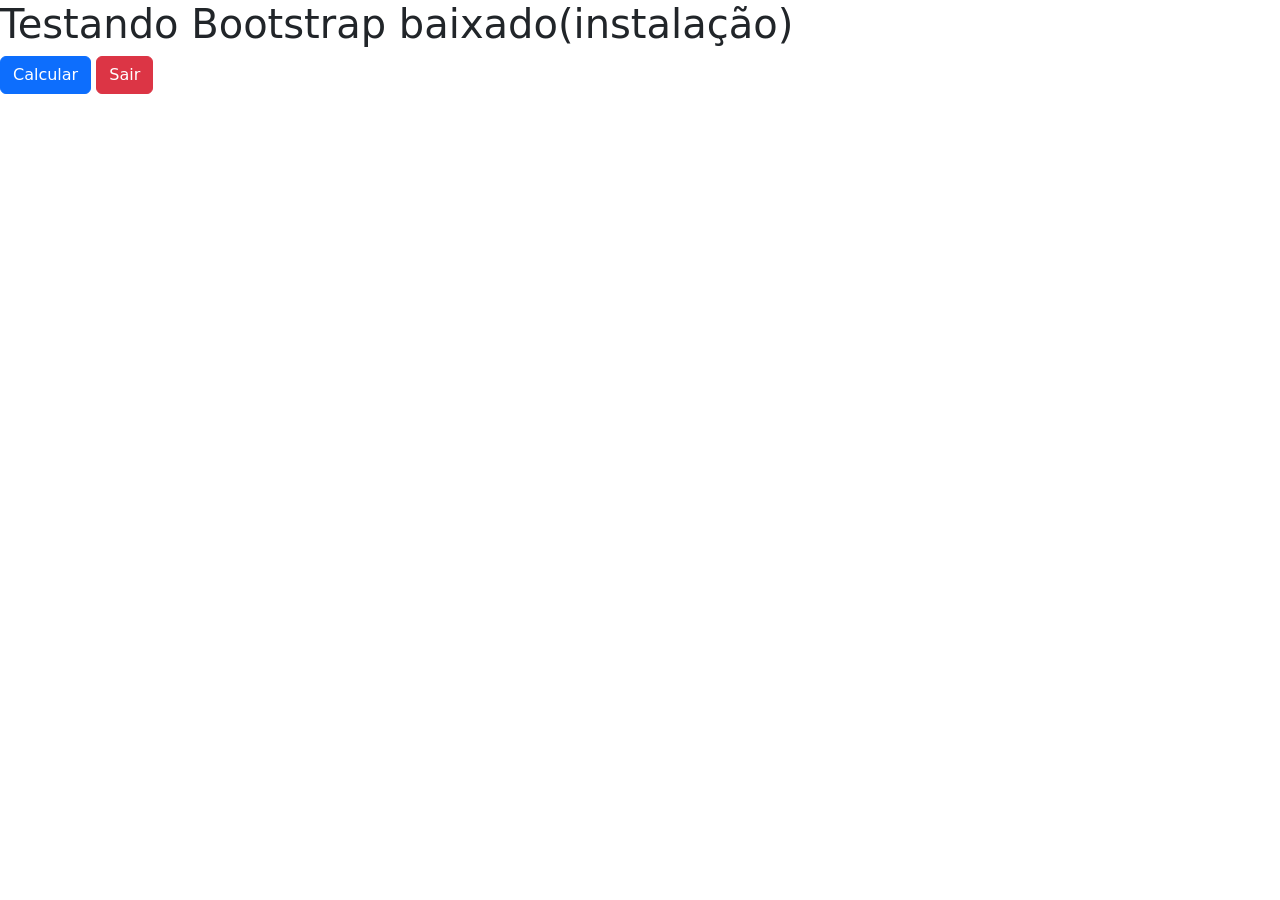
<file: ex1a_instalacao_arquivos/index.html>
<!DOCTYPE html>
<html lang="pt-br">
<head>
  <meta charset="UTF-8">
  <meta http-equiv="X-UA-Compatible" content="IE=edge">
  <meta name="viewport" content="width=device-width, initial-scale=1.0">
  <title>Bootstrap Arquivos</title>

  <!-- Link para Bootstrap Baixado -->
  <link rel="stylesheet" href="css/bootstrap.css">

  <!-- Link para JS Baixado -->
  <script src="js/bootstrap.js" defer></script>

</head>
<body>

  <h1>Testando Bootstrap baixado(instalação)</h1>
  <button class="btn btn-primary">Calcular</button>
  <button class="btn btn-danger">Sair</button>

</body>
</html>
</file>
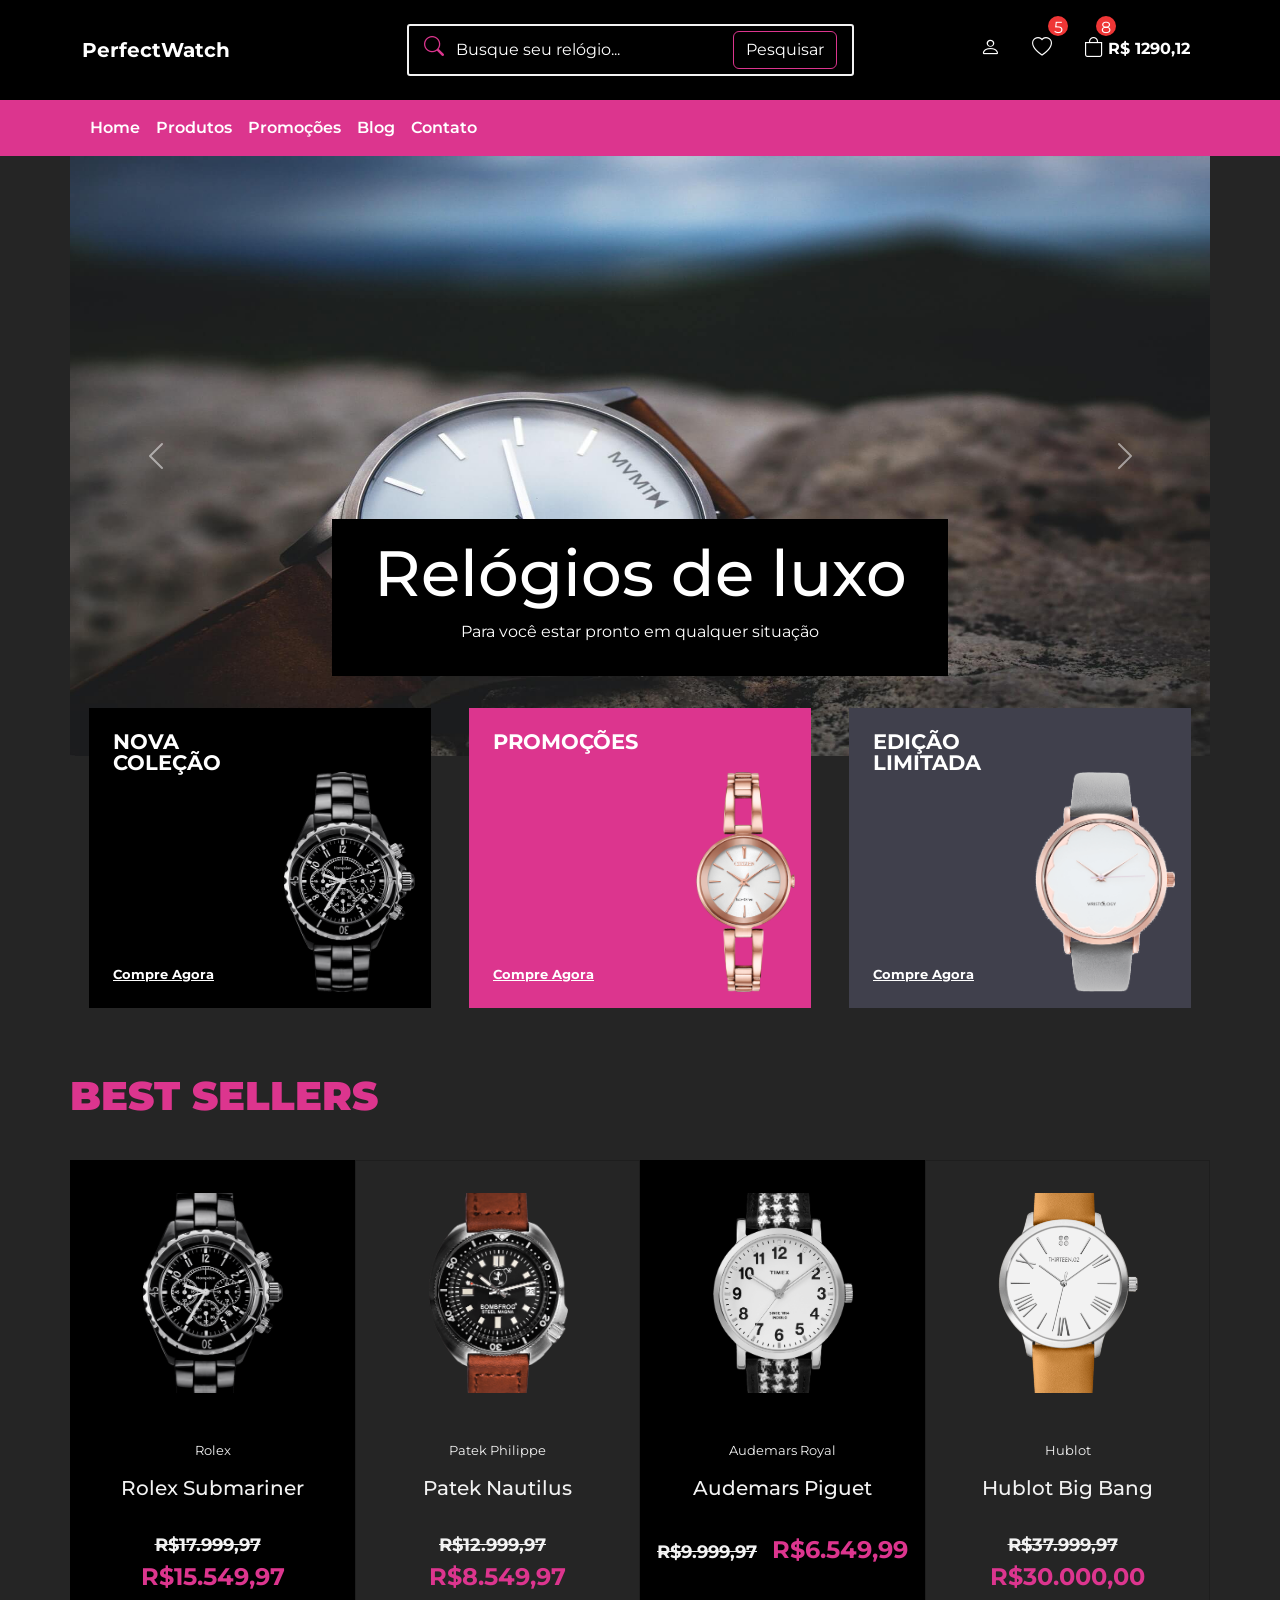
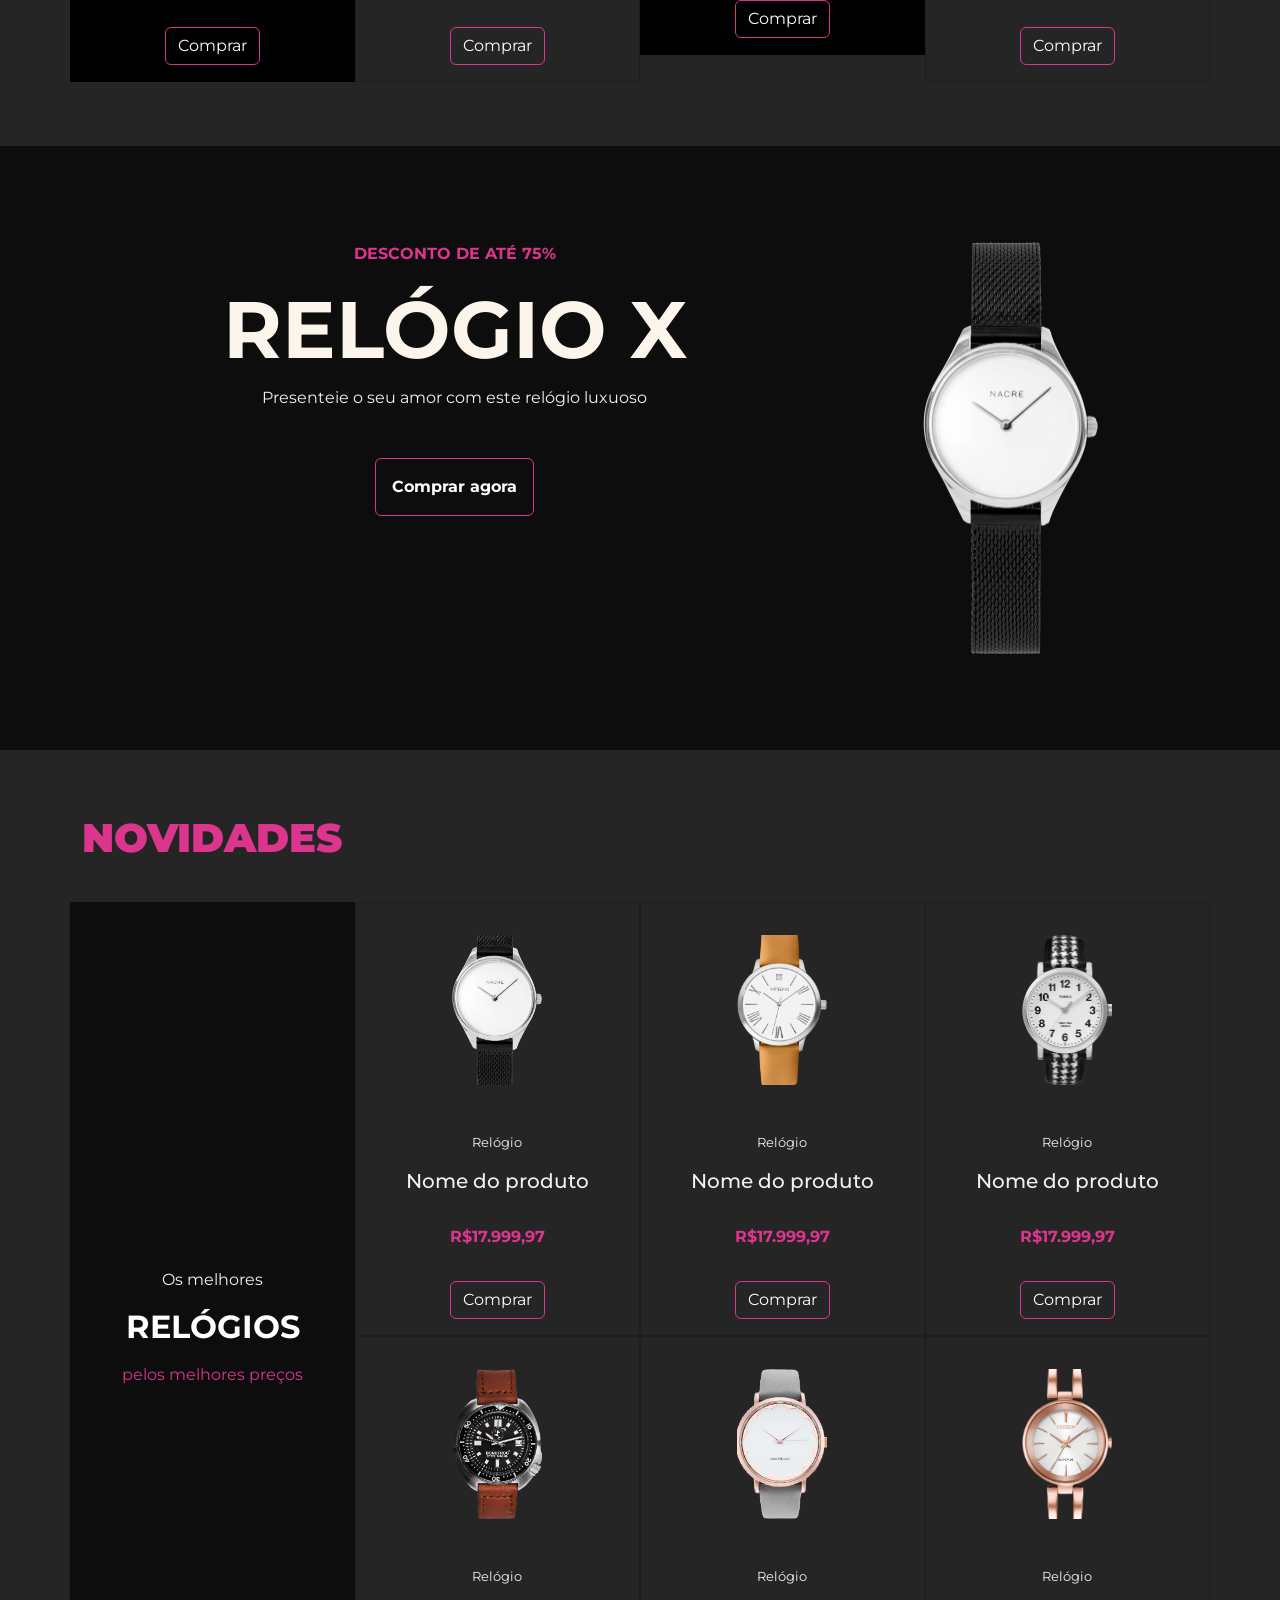
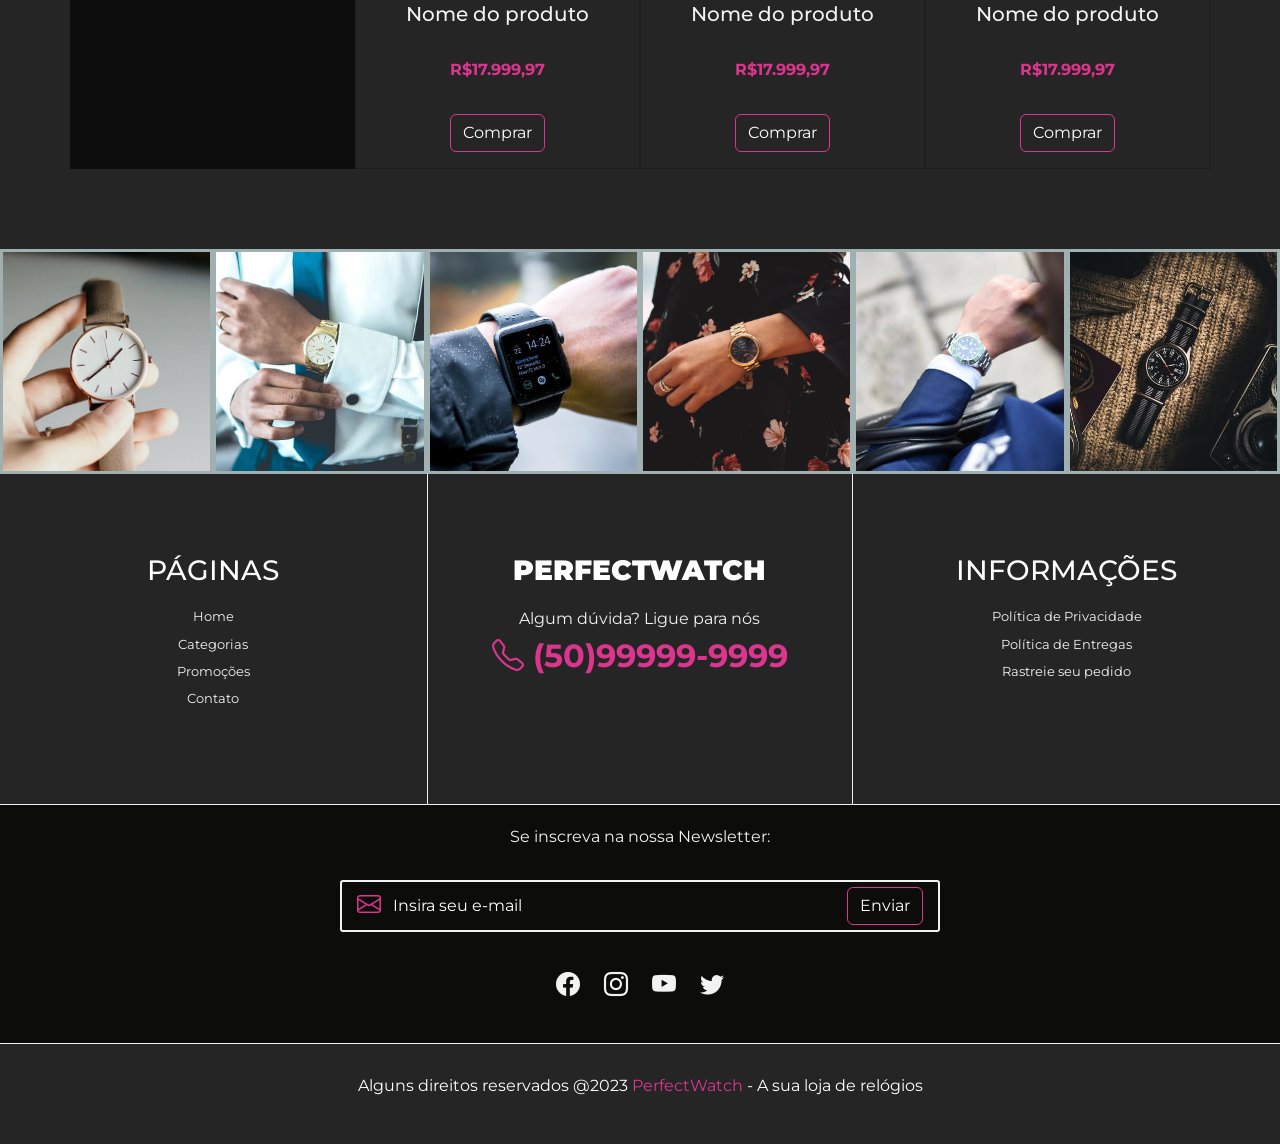
<file: PerfectWatch (Completo)/index.html>
<!DOCTYPE html>
<html lang="pt-br">
<head>
  <meta charset="UTF-8">
  <meta http-equiv="X-UA-Compatible" content="IE=edge">
  <meta name="viewport" content="width=device-width, initial-scale=1.0">
  <title>PerfectWatch</title>

  <!-- Favicon -->
  <link rel="shortcut icon" href="img/favicon.ico" type="image/x-icon">

  <!-- Google fonts -->
  <link rel="preconnect" href="https://fonts.googleapis.com">
  <link rel="preconnect" href="https://fonts.gstatic.com" crossorigin>
  <link href="https://fonts.googleapis.com/css2?family=Montserrat:ital,wght@0,100;0,200;0,300;0,400;0,500;0,600;0,700;0,800;0,900;1,100;1,200;1,300;1,400;1,500;1,600;1,700;1,800;1,900&display=swap" rel="stylesheet">
  
  <!-- Link (Bootstrap arquivos locais) -->
  <link rel="stylesheet" href="css/bootstrap.css">
  
  <!-- Link para (Bootstrap Icons arquivos locais) -->
  <link rel="stylesheet" href="./bootstrap-icons/bootstrap-icons.css">

  <!-- Link CSS (Próprio) -->
  <link rel="stylesheet" href="css/styles.css">

  <!-- JavaScript arquivos locais -->
  <script src="js/bootstrap.js" defer></script>
  
</head>
<body>


  <!-- NAVBAR -->
  <!-- Primeira Barra de Navegação -->
  <nav class="navbar navbar-expand-lg destaque py-4 px-2" id="navbar">
    <div class="container">
      <!-- Marca ou Logo -->
      <a class="navbar-brand" href="#">PerfectWatch</a>

      <!-- Itens da barra de navegação -->
      <div id="navbar-items">
        <div></div> <!-- Espaço vazio, usado para fazer a divisão do layout -->

        <!-- Formulário de busca -->
        <form class="d-flex" id="search-form">
          <i class="bi bi-search primary-color"></i> <!-- Ícone de pesquisa -->
          <input class="form-control me-2" type="search" placeholder="Busque seu relógio..." aria-label="Search">
          <button class="btn secondary-bg-color" type="submit">Pesquisar</button>
        </form>

        <!-- Ícones da barra de navegação -->
        <ul class="navbar-nav mb-2 mb-lg-0">
          <li class="nav-item">
            <a class="nav-link" href="#">
              <i class="bi bi-person"></i> <!-- Link para perfil do usuário -->
            </a>
          </li>
          <li class="nav-item">
            <a class="nav-link" href="#">
              <i class="bi bi-heart"></i> <!-- Link para favoritos -->
            </a>
            <span class="qty-info">5</span> <!-- Quantidade de itens -->
          </li>
          <li class="nav-item" id="bag-item">
            <a class="nav-link" href="#">
              <i class="bi bi-bag"></i> <!-- Link para carrinho -->
              <b>R$ 1290,12</b> <!-- Valor total do carrinho -->
            </a>
            <span class="qty-info">8</span> <!-- Qtd de itens no carrinho -->
          </li>
        </ul>
      </div>
    </div>
  </nav>

  <!-- Barra de Navegação Inferior -->
  <nav class="navbar navbar-expand-lg secondary-bg-color p-2" id="bottom-navbar-container">
    <div class="container">
      <!-- Botão para mostrar/esconder o menu -->
      <button class="navbar-toggler" type="button" data-bs-toggle="collapse" data-bs-target="#bottom-navbar"
        aria-controls="bottom-navbar"
        aria-expanded="false" aria-label="Toggle navigation">
        <i class="bi bi-list"></i> <!-- Ícone de lista (para menu mobile) -->
      </button>

      <!-- Itens do menu de navegação inferior -->
      <ul class="navbar-nav mb-2 mb-lg-0 collapse navbar-collapse" id="bottom-navbar">
        <li class="nav-item sobre">
          <a class="nav-link" href="#">Home</a>
        </li>
        <li class="nav-item sobre">
          <a class="nav-link" href="#">Produtos</a>
        </li>
        <li class="nav-item sobre">
          <a class="nav-link" href="#">Promoções</a>
        </li>
        <li class="nav-item sobre">
          <a class="nav-link" href="#">Blog</a>
        </li>
        <li class="nav-item sobre">
          <a class="nav-link" href="#">Contato</a>
        </li>
      </ul>
    </div>
  </nav>

  <!-- ____________________________________________________________ -->

  <!-- BANNERS -->
  <div class="container" id="banners-container">
    <div id="slider" class="carousel slide" data-bs-ride="carousel">
      <div class="carousel-inner">
        <div class="carousel-item active">
          <img src="img/banner1.jpg" class="d-block w-100 img-fluid" alt="...">
          <div class="carousel-caption destaque">
            <h5>Relógios de luxo</h5>
            <p>Para você estar pronto em qualquer situação</p>
          </div>
        </div>
        <!-- Segundo slide do carousel -->
        <div class="carousel-item">
          <img src="img/banner3.jpg" class="d-block w-100 img-fluid" alt="...">
          <div class="carousel-caption destaque">
            <h5>Linha Importada</h5>
            <p>Conheça os melhores relógios suíços, com pronta entrega.</p>
          </div>
        </div>
      </div>
      <!-- Botões de controle para navegar entre slides -->
      <button class="carousel-control-prev" type="button" data-bs-target="#slider" data-bs-slide="prev">
        <span class="carousel-control-prev-icon" aria-hidden="true"></span>
        <span class="visually-hidden">Previous</span>
      </button>
      <button class="carousel-control-next" type="button" data-bs-target="#slider" data-bs-slide="next">
        <span class="carousel-control-next-icon" aria-hidden="true"></span>
        <span class="visually-hidden">Next</span>
      </button>
    </div>

    <!-- MINI BANNERS -->
    <div class="container" id="mini-banners">
      <!-- Linha de mini banners -->
      <div class="row justify-content-around">
        <!-- Mini banner 1 -->
        <div class="col-12 dark-bg-color" id="mini-banner-1">
          <h2>Nova Coleção</h2>
          <img src="img/relogio1.png" alt="Relógio 1">
          <a href="#">Compre Agora</a>
        </div>
        <!-- Mini banner 2 -->
        <div class="col-12 secondary-bg-color" id="mini-banner-2">
          <h2>Promoções</h2>
          <img src="img/relogio2.png" alt="Relógio 2">
          <a href="#">Compre Agora</a>
        </div>
        <!-- Mini banner 3 -->
        <div class="col-12" id="mini-banner-3" style="background-color: rgb(64, 64, 76);">
          <h2>Edição Limitada</h2>
          <img src="img/relogio3.png" alt="Relógio 3">
          <a href="#">Compre Agora</a>
        </div>
      </div>
    </div>
  </div>


  <!-- __________________________________________________ -->
  <!-- BEST SELLERS -->

  <div class="container" id="best-sellers">
    <!-- CORRIGIDO: "tittle" → "title" -->
    <h2 class="title primary-color">Best Sellers</h2>

    <!-- Linha com os produtos best sellers -->
    <div class="row">
      <!-- Primeiro produto -->
      <div class="col-12 col-md-3">
        <div class="card destaque">
          <img src="img/relogio1.png" class="card-img-top img-fluid" alt="Relógio">
          <div class="card-body">
            <p class="card-category secondary-color">Rolex</p>
            <h5 class="card-title secondary-color">Rolex Submariner</h5>
            <p class="card-text primary-color">
              <span class="original-price">R$17.999,97</span>
              <span class="discount-price">R$15.549,97</span>
            </p>
            <a href="#" class="btn btn-primary">Comprar</a>
          </div>
        </div>
      </div>

      <!-- Segundo produto -->
      <div class="col-12 col-md-3">
        <div class="card primary-bg-color">
          <img src="img/relogio4.png" class="card-img-top img-fluid" alt="Relógio">
          <div class="card-body">
            <p class="card-category secondary-color">Patek Philippe</p>
            <h5 class="card-title secondary-color">Patek Nautilus</h5>
            <p class="card-text primary-color">
              <span class="original-price">R$12.999,97</span>
              <span class="discount-price">R$8.549,97</span>
            </p>
            <a href="#" class="btn btn-primary">Comprar</a>
          </div>
        </div>
      </div>

      <!-- Terceiro produto -->
      <div class="col-12 col-md-3">
        <div class="card destaque">
          <img src="img/relogio5.png" class="card-img-top img-fluid" alt="Relógio">
          <div class="card-body">
            <p class="card-category secondary-color">Audemars Royal</p>
            <h5 class="card-title secondary-color">Audemars Piguet</h5>
            <p class="card-text primary-color">
              <span class="original-price">R$9.999,97</span>
              <span class="discount-price">R$6.549,99</span>
            </p>
            <a href="#" class="btn btn-primary">Comprar</a>
          </div>
        </div>
      </div>

      <!-- Quarto produto -->
      <div class="col-12 col-md-3">
        <div class="card primary-bg-color">
          <img src="img/relogio6.png" class="card-img-top img-fluid" alt="Relógio">
          <div class="card-body">
            <p class="card-category secondary-color">Hublot</p>
            <h5 class="card-title secondary-color">Hublot Big Bang</h5>
            <p class="card-text primary-color">
              <span class="original-price">R$37.999,97</span>
              <span class="discount-price">R$30.000,00</span>
            </p>
            <a href="#" class="btn btn-primary">Comprar</a>
          </div>
        </div>
      </div>
    </div>
  </div>

  <!-- _______________________________________________ -->

  <!-- BANNER DESTAQUE -->
  <div class="container-fluid" id="bottom-banner">
    <div class="row">
      <!-- Coluna para texto -->
      <div class="col-12 col-md-8">
        <p class="primary-color offer-subtitle">Desconto de até 75%</p>
        <h2 class="light-color">Relógio X</h2>
        <p class="secondary-color">Presenteie o seu amor com este relógio luxuoso</p>
        <a href="#" class="btn btn-primary">Comprar agora</a>
      </div>
      <!-- Coluna para imagem -->
      <div class="col-12 col-md-4">
        <img src="img/relogio7.png" alt="Relógio 7">
      </div>
    </div>
  </div>

  <!--                                                                        -->
<!-- NOVIDADES (New Products) -->

<div class="container" id="new-products">
  <!-- Título da seção -->
  <h2 class="title primary-color">Novidades</h2>

  <!-- Linha com conteúdo da seção -->
  <div class="row">
    <!-- Coluna para o banner de Novidades (apenas em telas maiores) -->
    <div class="col-12 col-md-3 d-none d-md-flex" id="new-products-banner">
      <!-- Subtítulo do banner -->
      <p class="secondary-color">Os melhores</p>
      <!-- Título do banner -->
      <h3>Relógios</h3>
      <!-- Descrição do banner -->
      <p class="primary-color">pelos melhores preços</p>
    </div>
    <!-- Coluna principal para os produtos -->
    <div class="col-12 col-md-9">
      <!-- Linha para os cards de produtos -->
      <div class="row">
        <!-- Primeiro produto -->
        <div class="col-12 col-md-4">
          <div class="card primary-bg-color">
            <!-- Imagem do produto -->
            <img src="img/relogio7.png" class="card-img-top img-fluid" alt="Relógio">
            <div class="card-body">
              <!-- Categoria do produto -->
              <p class="card-category secondary-color">Relógio</p>
              <!-- Título do produto -->
              <h5 class="card-title secondary-color">Nome do produto</h5>
              <!-- Preço do produto -->
              <p class="card-text primary-color">R$17.999,97</p>
              <!-- Botão de compra -->
              <a href="#" class="btn btn-primary">Comprar</a>
              </div>
          </div>
        </div>
        <!-- Segundo produto -->
        <div class="col-12 col-md-4">
          <div class="card primary-bg-color">
            <img src="img/relogio6.png" class="card-img-top img-fluid" alt="Relógio">
            <div class="card-body">
              <p class="card-category secondary-color">Relógio</p>
              <h5 class="card-title secondary-color">Nome do produto</h5>
              <p class="card-text primary-color">R$17.999,97</p>
              <a href="#" class="btn btn-primary">Comprar</a>
            </div>
          </div>
        </div>
        <!-- Terceiro produto -->
        <div class="col-12 col-md-4">
          <div class="card primary-bg-color">
            <img src="img/relogio5.png" class="card-img-top img-fluid" alt="Relógio">
            <div class="card-body">
              <p class="card-category secondary-color">Relógio</p>
              <h5 class="card-title secondary-color">Nome do produto</h5>
              <p class="card-text primary-color">R$17.999,97</p>
              <a href="#" class="btn btn-primary">Comprar</a>
            </div>
          </div>
        </div>
        <!-- Quarto produto -->
        <div class="col-12 col-md-4">
          <div class="card primary-bg-color">
            <img src="img/relogio4.png" class="card-img-top img-fluid" alt="Relógio">
            <div class="card-body">
              <p class="card-category secondary-color">Relógio</p>
              <h5 class="card-title secondary-color">Nome do produto</h5>
              <p class="card-text primary-color">R$17.999,97</p>
              <a href="#" class="btn btn-primary">Comprar</a>
            </div>
          </div>
        </div>
        <!-- Quinto produto -->
        <div class="col-12 col-md-4">
          <div class="card primary-bg-color">
            <img src="img/relogio3.png" class="card-img-top img-fluid" alt="Relógio">
            <div class="card-body">
              <p class="card-category secondary-color">Relógio</p>
              <h5 class="card-title secondary-color">Nome do produto</h5>
              <p class="card-text primary-color">R$17.999,97</p>
              <a href="#" class="btn btn-primary">Comprar</a>
            </div>
          </div>
        </div>
        <!-- Sexto produto -->
        <div class="col-12 col-md-4">
          <div class="card primary-bg-color">
            <img src="img/relogio2.png" class="card-img-top img-fluid" alt="Relógio">
            <div class="card-body">
              <p class="card-category secondary-color">Relógio</p>
              <h5 class="card-title secondary-color">Nome do produto</h5>
              <p class="card-text primary-color">R$17.999,97</p>
              <a href="#" class="btn btn-primary">Comprar</a>
            </div>
          </div>
        </div>
      </div>
    </div>
  </div>
</div>

<!--__________________________________________-->
    <!-- GALLERY -->

    <div class="container-fluid" id="gallery">
      <div class="row">
        <!-- Colunas para as imagens da galeria -->
        <div class="col-6 col-md-2 image-container" id="insta1"></div>
        <div class="col-6 col-md-2 image-container" id="insta2"></div>
        <div class="col-6 col-md-2 image-container" id="insta3"></div>
        <div class="col-6 col-md-2 image-container" id="insta4"></div>
        <div class="col-6 col-md-2 image-container" id="insta5"></div>
        <div class="col-6 col-md-2 image-container" id="insta6"></div>
      </div>
    </div>

    <!-- FOOTER -->
    <footer id="footer">
      <div class="container-fluid" id="footer-links-container">
        <div class="row">
          <!-- Coluna para links de páginas -->
          <div class="col-12 col-md-4 footer-column">
            <h3>Páginas</h3>
            <!-- Lista de links de páginas -->
            <ul class="list-unstyled">
              <li class="mb-2"><a href="#" class="secondary-color">Home</a></li>
              <li class="mb-2"><a href="#" class="secondary-color">Categorias</a></li>
              <li class="mb-2"><a href="#" class="secondary-color">Promoções</a></li>
              <li class="mb-2"><a href="#" class="secondary-color">Contato</a></li>
            </ul>
          </div>
          <div class="col-12 col-md-4 footer-column" id="footer-center">
            <h3>PerfectWatch</h3>
            <p class="secondary-color">Algum dúvida? Ligue para nós</p>
            <p class="store-phone"><i class="bi bi-telephone"></i> (50)99999-9999</p>
          </div>
          <div class="col-12 col-md-4 footer-column">
            <h3>Informações</h3>
            <ul class="list-unstyled">
              <li class="mb-2"><a href="#" class="secondary-color">Política de Privacidade</a></li>
              <li class="mb-2"><a href="#" class="secondary-color">Política de Entregas</a></li>
              <li class="mb-2"><a href="#" class="secondary-color">Rastreie seu pedido</a></li>
            </ul>
          </div>
        </div>
      </div>
      <!-- Seção para a newsletter -->
      <div class="container-fluid" id="newsletter-container">
        <div class="col-12">
          <div class="row">
            <p class="secondary-color">Se inscreva na nossa Newsletter:</p>
            <!-- Formulário para inscrição na newsletter -->
            <form class="d-flex" id="news-form">
              <i class="bi bi-envelope primary-color"></i>
              <input class="form-control me-2" placeholder="Insira seu e-mail">
              <button class="btn secondary-bg-color" type="submit">Enviar</button>
            </form>
          </div>
        </div>
        <!-- Ícones de redes sociais -->
        <div class="col-12" id="social-container">
          <i class="bi bi-facebook"></i>
          <i class="bi bi-instagram"></i>
          <i class="bi bi-youtube"></i>
          <i class="bi bi-twitter"></i>
        </div>
      </div>
      <!-- Texto de direitos autorais -->
      <div class="container" id="copy-container">
        <p>Alguns direitos reservados @2023 <span class="primary-color">PerfectWatch</span> - A sua loja de relógios</p>
      </div>
    </footer>


  </body>
</html>
</file>
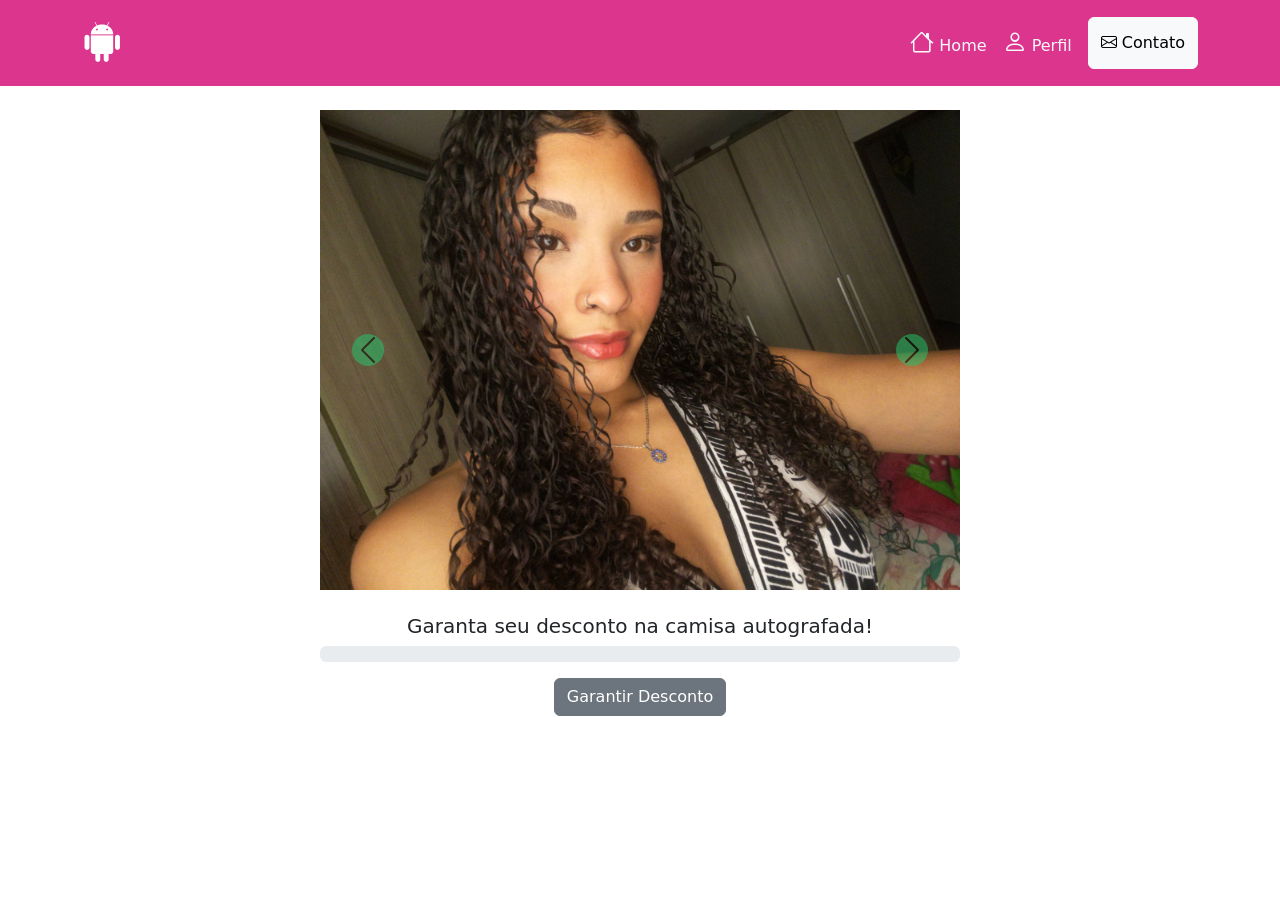
<file: ex10b-al-fazer-grid-(ex)/ex10b.html>
<!DOCTYPE html>
<html lang="pt">
<head>
  <meta charset="UTF-8">
  <meta name="viewport" content="width=device-width, initial-scale=1">
  <title>Promoções da Loja</title>

  <!-- Bootstrap CSS -->
  <link href="https://cdn.jsdelivr.net/npm/bootstrap@5.3.2/dist/css/bootstrap.min.css" rel="stylesheet">

  <!-- Bootstrap Icons -->
  <link rel="stylesheet" href="https://cdn.jsdelivr.net/npm/bootstrap-icons@1.11.3/font/bootstrap-icons.css">

  <style>
    /* =========================================
       Ícones do carrossel com fundo escuro
       para melhor visibilidade
    ========================================= */
    .carousel-control-prev-icon,
    .carousel-control-next-icon {
      filter: invert(1);
      background-color: #dc358e;
      border-radius: 50%;
    }

    /* Padroniza o tamanho de todas as imagens do carrossel */
    .carousel-inner img {
        height: 480px;       /* Defina a altura que preferir */
        object-fit: cover;   /* Recorta a imagem para preencher sem distorcer */
        object-position: center; /* Centraliza o foco da imagem */
    }

    /* =========================================
       Barra de progresso vermelha
    ========================================= */
    #progress-bar {
      background-color: #dc358e; /* Vermelho Bootstrap (danger) */
    }
  </style>
</head>
<body>

  <!-- =========================================
       NAVBAR
       Barra de navegação com logo, links
       e botão de contato
  ========================================= -->
  <nav class="navbar navbar-expand-lg navbar-dark" style="background-color: #dc358e;">
    <div class="container">

      <!-- Logo / Marca -->
      <a href="#" class="navbar-brand">
        <i class="bi bi-android2 fs-1"></i>
      </a>

      <!-- Botão hamburguer (visível em telas pequenas) -->
      <button
        class="navbar-toggler"
        type="button"
        data-bs-toggle="collapse"
        data-bs-target="#minhaNavbar">
        <span class="navbar-toggler-icon"></span>
      </button>

      <!-- Links de navegação -->
      <div class="collapse navbar-collapse" id="minhaNavbar">
        <div class="navbar-nav ms-auto">

          <a href="#" class="nav-link text-light">
            <i class="bi bi-house fs-4"></i> Home
          </a>

          <a href="#" class="nav-link text-light">
            <i class="bi bi-person fs-4"></i> Perfil
          </a>

          <!-- Botão que abre o modal de contato -->
          <button
            class="btn btn-light ms-2"
            data-bs-toggle="modal"
            data-bs-target="#contatoModal">
            <i class="bi bi-envelope"></i> Contato
          </button>

        </div>
      </div>

    </div>
  </nav>
  <!-- /NAVBAR -->


  <!-- =========================================
       CARROSSEL DE IMAGENS
       Exibe imagens em destaque com controles
       de navegação anterior/próximo
  ========================================= -->
  <div class="d-flex justify-content-center mt-4">
    <div
      id="carouselExemplo"
      class="carousel slide w-50"
      data-bs-ride="carousel">

      <!-- Itens do carrossel -->
      <div class="carousel-inner">

        <div class="carousel-item active">
          <img src="../foto.jpeg" class="d-block w-100" alt="Slide 1">
        </div>

        <div class="carousel-item">
          <img src="../foto2.jpeg" class="d-block w-100" alt="Slide 2">
        </div>

        <div class="carousel-item">
          <img src="../foto3.jpeg" class="d-block w-100" alt="Slide 3">
        </div>

      </div>

      <!-- Botão: slide anterior -->
      <button
        class="carousel-control-prev"
        type="button"
        data-bs-target="#carouselExemplo"
        data-bs-slide="prev">
        <span class="carousel-control-prev-icon"></span>
      </button>

      <!-- Botão: próximo slide -->
      <button
        class="carousel-control-next"
        type="button"
        data-bs-target="#carouselExemplo"
        data-bs-slide="next">
        <span class="carousel-control-next-icon"></span>
      </button>

    </div>
  </div>
  <!-- /CARROSSEL -->


  <!-- =========================================
       TEXTO DE CHAMADA
  ========================================= -->
  <h5 class="text-center mt-4">
    Garanta seu desconto na camisa autografada!
  </h5>


  <!-- =========================================
       BARRA DE PROGRESSO
       Mostra o percentual de desconto
       desbloqueado pelo usuário
  ========================================= -->
  <div class="d-flex justify-content-center">
    <div class="progress w-50 mb-3">
      <div
        id="progress-bar"
        class="progress-bar"
        style="width: 0%">
        0%
      </div>
    </div>
  </div>


  <!-- =========================================
       BOTÃO DE AÇÃO
       Incrementa a barra de progresso
       em 10% a cada clique
  ========================================= -->
  <div class="text-center">
    <button
      class="btn btn-secondary"
      onclick="updateProgress(10)">
      Garantir Desconto
    </button>
  </div>


  <!-- =========================================
       MODAL DE CONTATO
       Formulário com validação nativa do
       Bootstrap (nome, email e mensagem)
  ========================================= -->
  <div class="modal fade" id="contatoModal">
    <div class="modal-dialog">
      <div class="modal-content">

        <!-- Cabeçalho do modal -->
        <div class="modal-header">
          <h5 class="modal-title">Entre em Contato</h5>
          <button class="btn-close" data-bs-dismiss="modal"></button>
        </div>

        <!-- Formulário com validação Bootstrap -->
        <form class="needs-validation" novalidate>

          <div class="modal-body">

            <!-- Campo: Nome -->
            <div class="mb-3">
              <label class="form-label">Nome</label>
              <input type="text" class="form-control" required>
              <div class="invalid-feedback">Digite seu nome</div>
            </div>

            <!-- Campo: Email -->
            <div class="mb-3">
              <label class="form-label">Email</label>
              <input type="email" class="form-control" required>
              <div class="invalid-feedback">Digite um email válido</div>
            </div>

            <!-- Campo: Mensagem -->
            <div class="mb-3">
              <label class="form-label">Mensagem</label>
              <textarea class="form-control" rows="3" required></textarea>
              <div class="invalid-feedback">Digite uma mensagem</div>
            </div>

          </div>

          <!-- Rodapé do modal com ações -->
          <div class="modal-footer">
            <button class="btn btn-secondary" data-bs-dismiss="modal">Fechar</button>
            <button class="btn btn-dark" type="submit">Enviar</button>
          </div>

        </form>

      </div>
    </div>
  </div>
  <!-- /MODAL -->


  <!-- Bootstrap JS (bundle inclui Popper) -->
  <script src="https://cdn.jsdelivr.net/npm/bootstrap@5.3.2/dist/js/bootstrap.bundle.min.js"></script>

  <script>

    /* =========================================
       updateProgress(valor)
       Incrementa a barra de progresso pelo
       valor informado (em %). Ao atingir 100%,
       exibe um alerta de parabéns.
    ========================================= */
    function updateProgress(valor) {
      const progressBar = document.getElementById("progress-bar");
      let larguraAtual = parseInt(progressBar.style.width);

      // Só atualiza se ainda não chegou a 100%
      if (larguraAtual < 100) {
        let novaLargura = larguraAtual + valor;

        // Garante que não ultrapasse 100%
        if (novaLargura > 100) {
          novaLargura = 100;
        }

        // Atualiza largura e texto da barra
        progressBar.style.width = novaLargura + "%";
        progressBar.innerText = novaLargura + "%";

        // Mensagem ao completar 100%
        if (novaLargura === 100) {
          alert("🎉 Parabéns! Você desbloqueou o desconto da camisa autografada!");
        }
      }
    }


    /* =========================================
       Validação de formulários Bootstrap
       Percorre todos os forms com a classe
       .needs-validation e impede o envio
       caso os campos obrigatórios estejam
       vazios ou inválidos.
    ========================================= */
    (() => {
      'use strict';

      const forms = document.querySelectorAll('.needs-validation');

      Array.from(forms).forEach(form => {
        form.addEventListener('submit', event => {

          if (!form.checkValidity()) {
            event.preventDefault();
            event.stopPropagation();
          }

          form.classList.add('was-validated');
        });
      });
    })();

  </script>

</body>
</html>
</file>
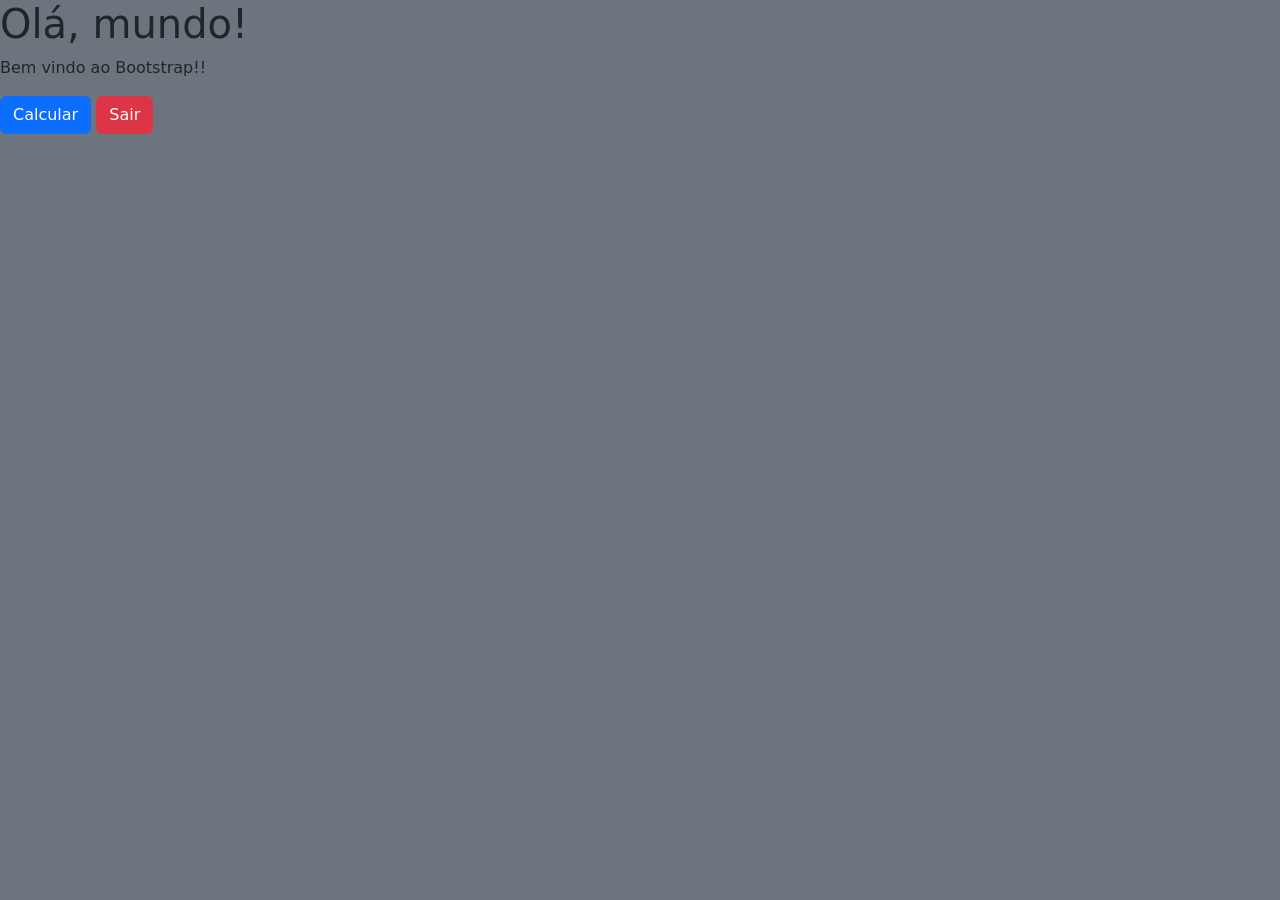
<file: ex1_instalacao-cdn/ex1.html>
<!DOCTYPE html>
<html lang="pt-br">
<head>
    <meta charset="UTF-8">
    <meta name="viewport" content="width=device-width, initial-scale=1.0">
    <title>Introdução ao Bootstrap</title>

    <!-- Links para Bootstrap -->
    <link href="https://cdn.jsdelivr.net/npm/bootstrap@5.3.8/dist/css/bootstrap.min.css" rel="stylesheet" integrity="sha384-sRIl4kxILFvY47J16cr9ZwB07vP4J8+LH7qKQnuqkuIAvNWLzeN8tE5YBujZqJLB" crossorigin="anonymous">
    <script src="https://cdn.jsdelivr.net/npm/bootstrap@5.3.8/dist/js/bootstrap.bundle.min.js" integrity="sha384-FKyoEForCGlyvwx9Hj09JcYn3nv7wiPVlz7YYwJrWVcXK/BmnVDxM+D2scQbITxI" crossorigin="anonymous"></script>

</head>
<body class="bg-secondary">

    <h1>Olá, mundo!</h1>
    <p>Bem vindo ao Bootstrap!!</p>

    <button class="btn btn-primary">Calcular</button>
    <button class="btn btn-danger">Sair</button>

    
</body>
</html>
</file>
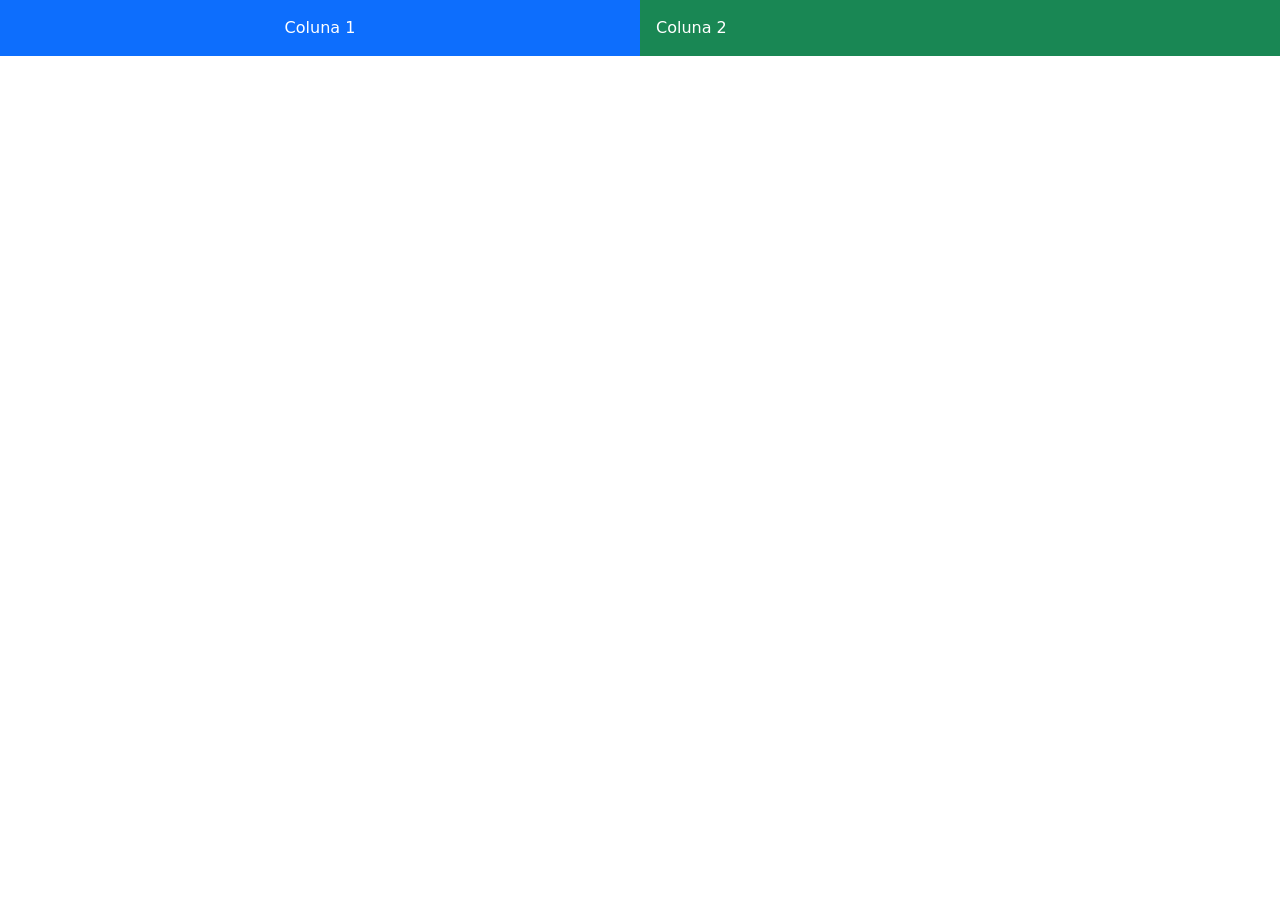
<file: ex2_sistema-grid/ex2.html>
<!DOCTYPE html>
<html lang="pt-br">
<head>
    <meta charset="UTF-8">
    <meta name="viewport" content="width=device-width, initial-scale=1.0">
    <title>Grid Bootstrap</title>
    <link href="https://cdn.jsdelivr.net/npm/bootstrap@5.3.0/dist/css/bootstrap.min.css" rel="stylesheet">
</head>
<body>


    <!-- 1ª Digitação (Aqui) -->
    <!-- <div class="container text-center">
        <div class="row align-items-start">
            <div class="col">
            One of three columns
            </div>
            <div class="col">
            One of three columns
            </div>
            <div class="col">
            One of three columns
            </div>
        </div>
    </div> -->

    <!-- <div class="container text-center">
        <div class="row">
            <div class="col">
            1 of 2
            </div>
            <div class="col">
            2 of 2
            </div>
            </div>
            <div class="row">
            <div class="col">
            1 of 3
            </div>
            <div class="col">
            2 of 3
            </div>
            <div class="col">
            3 of 3
            </div>
        </div>
    </div> -->

    <div class="container-fluid">
        <div class="row">
            <div class="col-sm-6 bg-primary text-white text-center p-3">Coluna 1</div>
            <div class="col-sm-6 bg-success text-white p-3">Coluna 2</div>
        </div>
    </div>
     

    <script src="https://cdn.jsdelivr.net/npm/bootstrap@5.3.0/dist/js/bootstrap.bundle.min.js"></script>
</body>
</html>
</file>
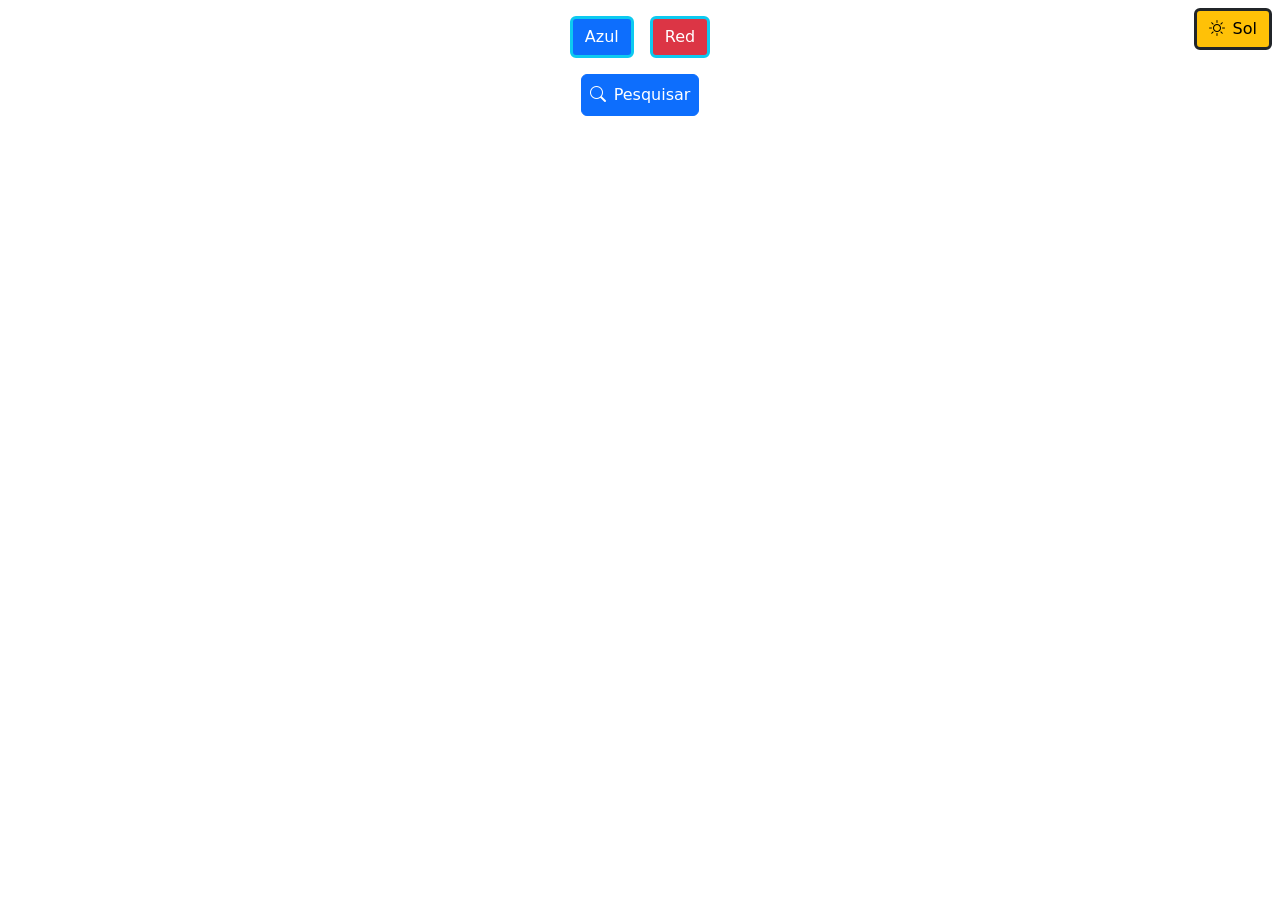
<file: ex3_botoes/ex3.html>
<!DOCTYPE html>
<html lang="pt-br">
<head>
    <meta charset="UTF-8">
    <meta name="viewport" content="width=device-width, initial-scale=1.0">
    <title>Botões Bootstrap</title>

    <!-- Bootstrap CSS -->
    <link href="https://cdn.jsdelivr.net/npm/bootstrap@5.3.0/dist/css/bootstrap.min.css" rel="stylesheet">

    <!-- Bootstrap ícones -->
    <link rel="stylesheet" href="https://cdn.jsdelivr.net/npm/bootstrap-icons@1.11.3/font/bootstrap-icons.css">

</head>
<body>


    <!-- <button type="button" class="btn">Base class</button>
    <button type="button" class="btn btn-info">Info</button> -->

    <div class="container d-flex justify-content-center mt-3">
        <button class="btn btn-primary border border-info border border-3">Azul</button>
        <button class="btn btn-danger border border-info border border-3 ms-3">Red</button>
        
    </div>

    <!-- Botão de icone -->
    <div class="container d-flex justify-content-center mt-3">
        <button class="btn btn-primary p-2">
            <i class="bi bi-search pe-2"></i>Pesquisar 
        </button>
    </div>

    <div class="container d-flex justify-content-end mt-0">
        <button class="btn btn-warning position-absolute top-0 end-0 m-2 border border-dark border-3">
            <i class="bi bi-brightness-high pe-2"></i>Sol
        </button>
    </div>
     

    <script src="https://cdn.jsdelivr.net/npm/bootstrap@5.3.0/dist/js/bootstrap.bundle.min.js"></script>
</body>
</html>
</file>
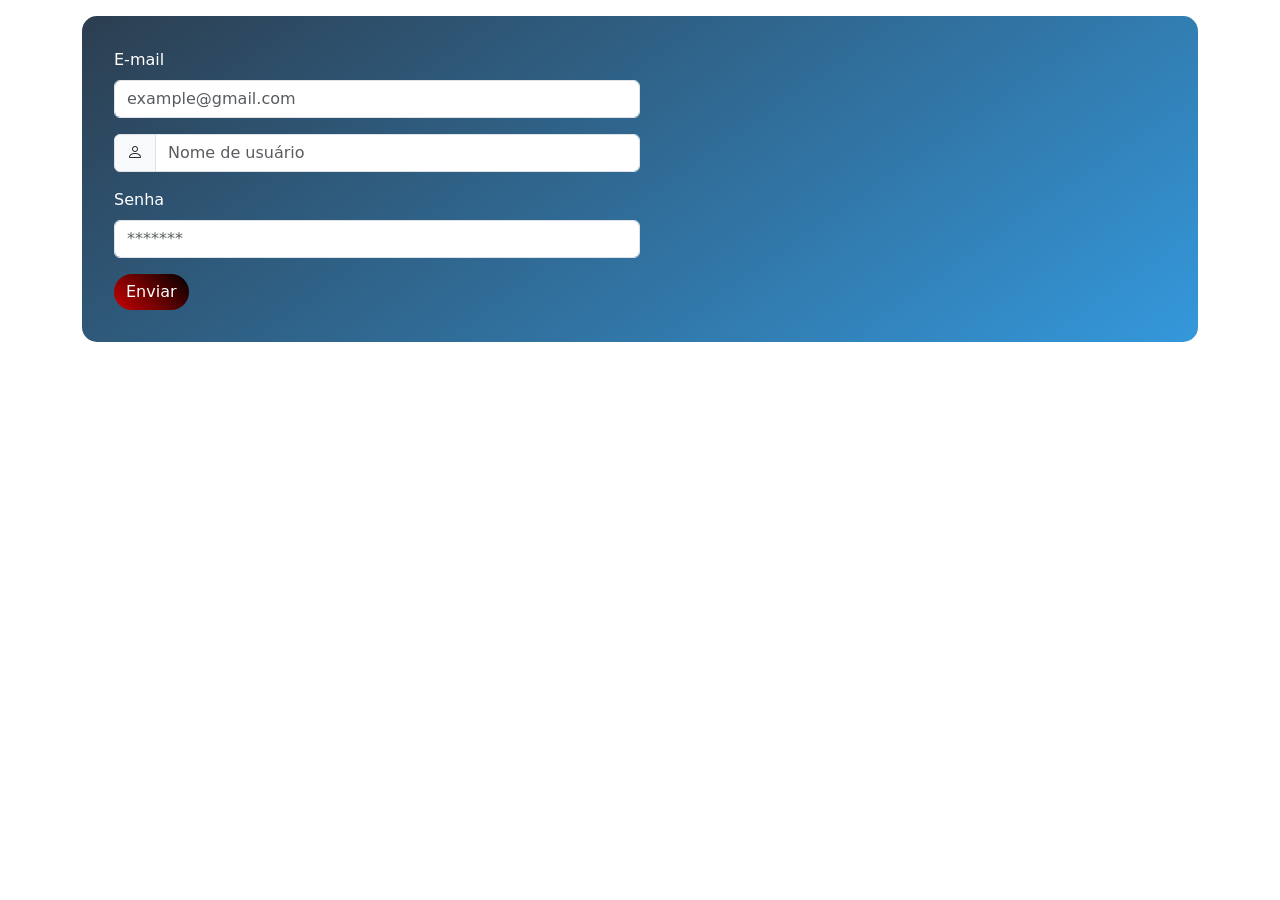
<file: ex4_formulario-sub-css/ex4.html>
<!DOCTYPE html>
<html lang="pt-br">
<head>
    <meta charset="UTF-8">
    <meta name="viewport" content="width=device-width, initial-scale=1.0">
    <title>Formulário Bootstrap Customizado</title>

    <!-- Bootstrap CSS -->
    <link href="https://cdn.jsdelivr.net/npm/bootstrap@5.3.0/dist/css/bootstrap.min.css" rel="stylesheet">
    
    <!-- Bootstrap ícones -->
    <link rel="stylesheet" href="https://cdn.jsdelivr.net/npm/bootstrap-icons@1.11.3/font/bootstrap-icons.css">
    
    <!-- CSS customizado -->
    <link rel="stylesheet" href="styles.css">
</head>
<body>

    <!-- Formulários -->
    <div class="container mt-3">
        <form class="custom-form">

            <!-- Campo para o e-mail -->
            <div class="col-sm-6 mb-3">
                <label for="email" class="form-label">E-mail</label>
                <input type="email" class="form-control custom-input" id="email" placeholder="example@gmail.com">
            </div>

            <!-- Usuário -->
            <div class="col-sm-6 mb-3">
                <div class="input-group">
                    <span class="input-group-text custom-icon">
                        <i class="bi bi-person"></i>
                    </span>
                    <input type="text" class="form-control custom-input" placeholder="Nome de usuário">
                </div>
            </div>

            <!-- Senha -->
            <div class="col-sm-6 mb-3">
                <label for="senha" class="form-label">Senha</label>
                <input type="password" class="form-control custom-input" id="senha" placeholder="*******">
            </div>

            <!-- Botão de enviar -->
            <button type="submit" class="btn btn-primary custom-button">Enviar</button>

        </form>
    </div>

    <script src="https://cdn.jsdelivr.net/npm/bootstrap@5.3.0/dist/js/bootstrap.bundle.min.js"></script>
</body>
</html>
</file>
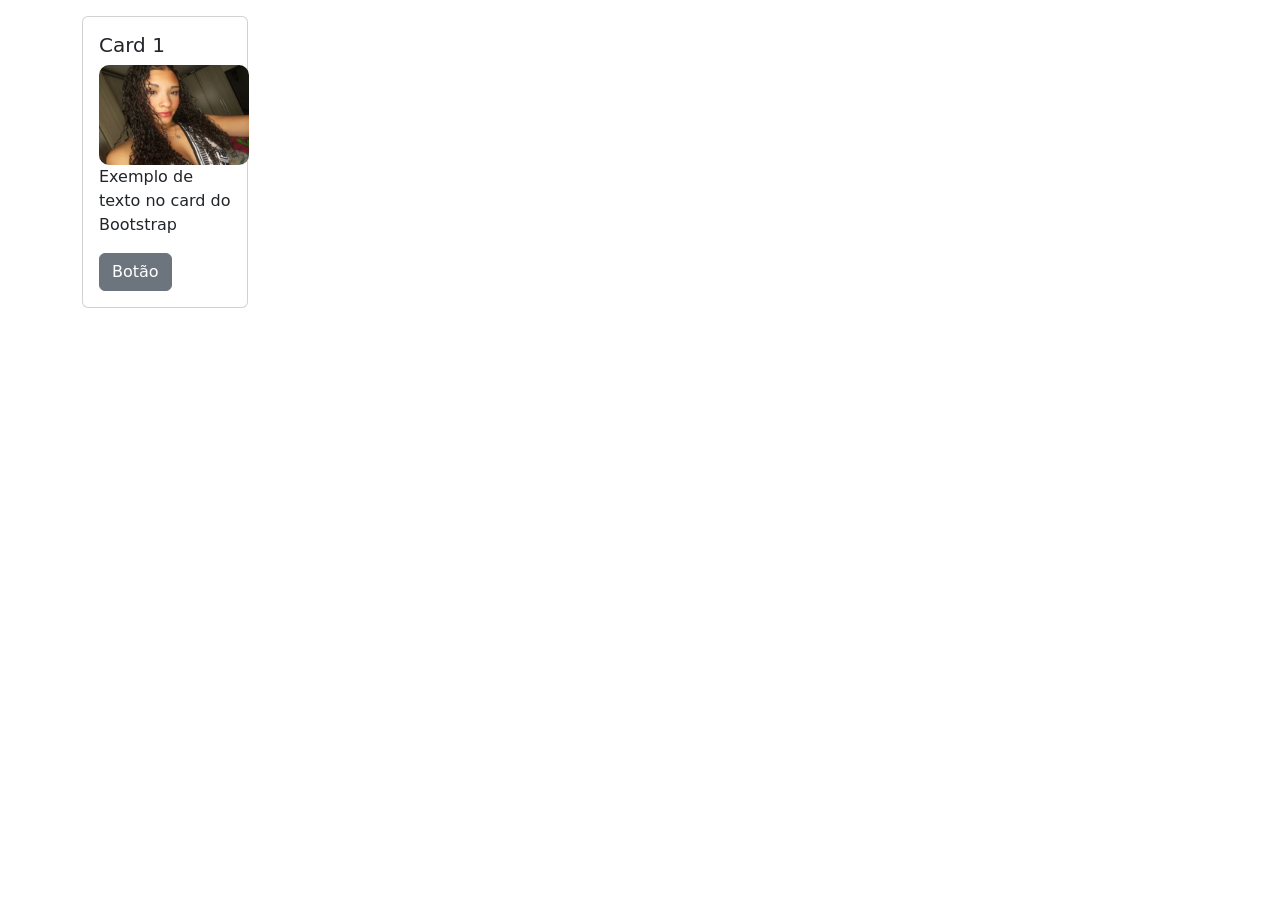
<file: ex5_cards/ex5.html>
<!DOCTYPE html>
<html lang="pt-br">
<head>
    <meta charset="UTF-8">
    <meta name="viewport" content="width=device-width, initial-scale=1.0">
    <title>Cards Bootstrap</title>
    <link href="https://cdn.jsdelivr.net/npm/bootstrap@5.3.0/dist/css/bootstrap.min.css" rel="stylesheet">
</head>
<body>


  <!-- 1ª Digitação (Aqui)
  <div class="card" style="width: 18rem;">
  <img src="../foto.jpeg" alt="" style="width: 150px; height: 100px; border-radius: 10px;">
  <div class="card-body">
    <p class="card-text">Some quick example text to build on the card title and make up the bulk of the card’s content.</p>
  </div>
</div> -->

<div class="container mt-3">
  <div class="row">

    <div class="col-sm-2">
    <div class="card">
      <div class="card-body">
        <h5 class="card-title">Card 1</h5>
        <img src="../foto.jpeg" alt="" style="width: 150px; height: 100px; border-radius: 10px;">
        <p class="card-text">Exemplo de texto no card do Bootstrap</p>
        <a href="a" class="btn btn-secondary">Botão</a>
      </div>
      </div>
    </div>
    
  </div>
</div>
   

    <script src="https://cdn.jsdelivr.net/npm/bootstrap@5.3.0/dist/js/bootstrap.bundle.min.js"></script>
</body>
</html>
</file>
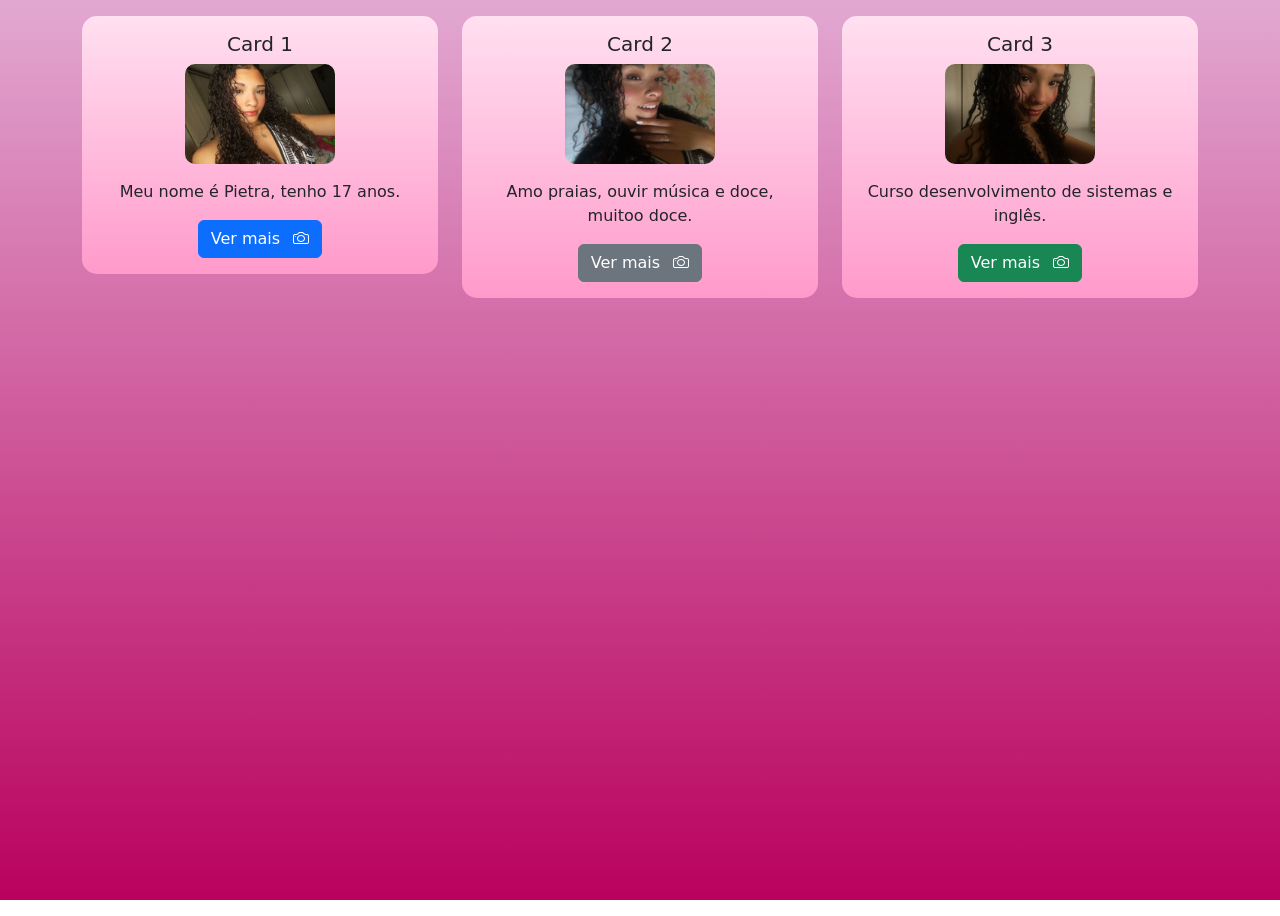
<file: ex5a-al-fazer-grid-(ex)/ex5a.html>
<!DOCTYPE html>
<html lang="pt-br">
<head>
    <meta charset="UTF-8">
    <meta name="viewport" content="width=device-width, initial-scale=1.0">
    <title>Cards Bootstrap</title>

    <!-- Bootstrap -->
    <link href="https://cdn.jsdelivr.net/npm/bootstrap@5.3.0/dist/css/bootstrap.min.css" rel="stylesheet">

    <!-- Bootstrap Icons -->
    <link rel="stylesheet" href="https://cdn.jsdelivr.net/npm/bootstrap-icons@1.11.3/font/bootstrap-icons.css">

    <!-- CSS customizado -->
     <link rel="stylesheet" href="styles.css">
</head>
<body>

<div class="container mt-3">
  <div class="row">

    <!-- Card 1 -->
    <div class="col-sm-4 mb-3">
      <div class="card">
        <div class="card-body text-center">
          <h5 class="card-title">Card 1</h5>
          <img src="../foto.jpeg" class="d-block mx-auto mb-3" style="width:150px; height:100px; border-radius:10px;">
          <p class="card-text">Meu nome é Pietra, tenho 17 anos.</p>
          <a href="#" class="btn btn-primary">
            Ver mais <i class="bi bi-camera ms-2"></i>
          </a>
        </div>
      </div>
    </div>

    <!-- Card 2 -->
    <div class="col-sm-4 mb-3">
      <div class="card">
        <div class="card-body text-center">
          <h5 class="card-title">Card 2</h5>
          <img src="../foto2.jpeg" class="d-block mx-auto mb-3" style="width:150px; height:100px; border-radius:10px;">
          <p class="card-text">Amo praias, ouvir música e doce, muitoo doce.</p>
          <a href="#" class="btn btn-secondary">
            Ver mais <i class="bi bi-camera ms-2"></i>
          </a>
        </div>
      </div>
    </div>

    <!-- Card 3 -->
    <div class="col-sm-4 mb-3">
      <div class="card">
        <div class="card-body text-center">
          <h5 class="card-title">Card 3</h5>
          <img src="../foto3.jpeg" class="d-block mx-auto mb-3" style="width:150px; height:100px; border-radius:10px;">
          <p class="card-text">Curso desenvolvimento de sistemas e inglês.</p>
          <a href="#" class="btn btn-success">
            Ver mais <i class="bi bi-camera ms-2"></i>
          </a>
        </div>
      </div>
    </div>

  </div>
</div>

<script src="https://cdn.jsdelivr.net/npm/bootstrap@5.3.0/dist/js/bootstrap.bundle.min.js"></script>
</body>
</html>
</file>
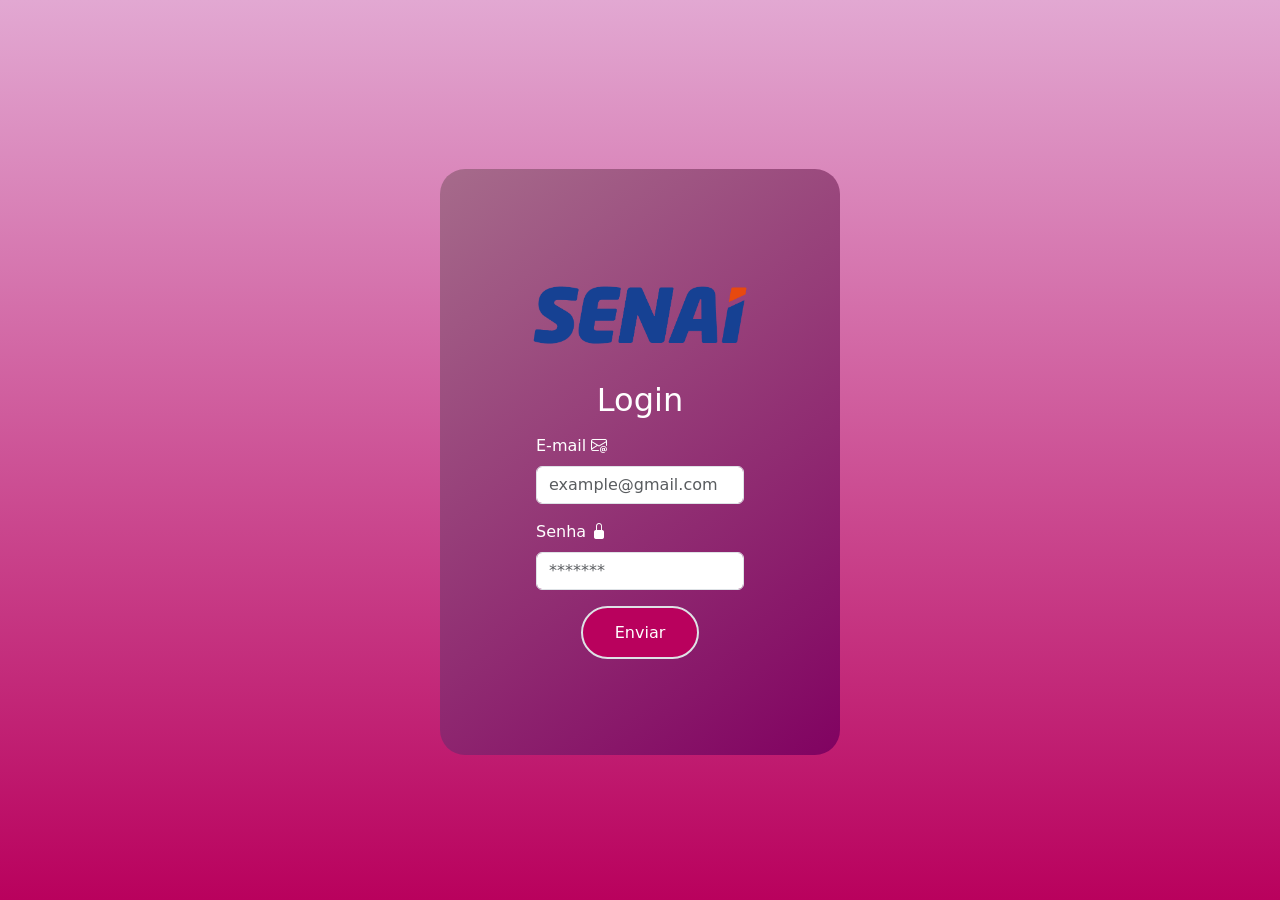
<file: ex5b-al-fazer-formulario-(ex)/ex5b.html>
<!DOCTYPE html>
<html lang="pt-br">
<head>
    <meta charset="UTF-8">
    <meta name="viewport" content="width=device-width, initial-scale=1.0">
    <title>Formulário Bootstrap Customizado</title>

    <!-- Bootstrap CSS -->
    <link href="https://cdn.jsdelivr.net/npm/bootstrap@5.3.0/dist/css/bootstrap.min.css" rel="stylesheet">
    
    <!-- Bootstrap ícones -->
    <link rel="stylesheet" href="https://cdn.jsdelivr.net/npm/bootstrap-icons@1.11.3/font/bootstrap-icons.css">
    
    <!-- CSS customizado -->
    <link rel="stylesheet" href="styles.css">
</head>
<body class="d-flex justify-content-center align-items-center vh-100">

    <!-- Formulários -->
    <div class="container mt-4 d-flex justify-content-center">
        <form class="custom-form">

            <!-- Imagem centralizada dentro do formulário -->
            <div class="d-flex justify-content-center mb-3">
                <img src="../logosenai.png" style="width:400px; height:100px; border-radius:10px;">
            </div>

            <p></p>
            <h2 style="text-align: center; height: 5vh; color: rgb(255, 255, 255);"> Login
            </h2>

            <!-- Campo para o e-mail -->
            <div class="col-sm-12 mb-3">
                <label for="email" class="form-label">E-mail <i class="bi bi-envelope-at"></i> </label>
                <input type="email" class="form-control custom-input" id="email" 
                placeholder="example@gmail.com">
            </div>

            <!-- Senha -->
            <div class="col-sm-12 mb-3">
                <label for="senha" class="form-label">Senha <i class="bi bi-lock-fill"></i></label>
                <input type="password" class="form-control custom-input" id="senha" placeholder="*******">
            </div>

            <!-- Botão de enviar -->
            <button type="submit" class="btn btn-primary custom-button d-grid gap-3 d-md-block border border-whith border-2">Enviar</button>

        </form>
    </div>

    <script src="https://cdn.jsdelivr.net/npm/bootstrap@5.3.0/dist/js/bootstrap.bundle.min.js"></script>
</body>
</html>
</file>
<file: PerfectWatch (Completo)/css/styles.css>
/* Define uma fonte padrão para todos os elementos */
* {
  font-family: 'Montserrat', sans-serif;
}

/* Estilos gerais para o corpo da página */
body {
  background-color: #252525; /* Cor de fundo do corpo */
  color: #FFF; /* Cor do texto */
}

/* Classes para diferentes cores de fundo */
.primary-bg-color {
  background-color: #252525;
}

.destaque {
  background-color: #000000;
}

.secondary-bg-color {
  background-color: #dc358e;
}

.light-bg-color {
  background-color: #FCF5EB;
}

.dark-bg-color {
  background-color: #000000;
}

/* Classes para diferentes cores de texto */
.primary-color {
  color: #dc358e;
}

.secondary-color {
  color: #F2F2F2;
}

.light-color {
  color: #FCF5EB;
}

/* ---------------------------------------------- */

/* Estilos para a barra de navegação (navbar) */

/* Ajusta a direção e alinhamento dos itens da barra de navegação */
#navbar .navbar-nav {
  flex-direction: row;
  justify-content: flex-end;
}

/* Define margem à esquerda para os itens da barra de navegação */
#navbar .navbar-nav li {
  margin-left: 1em;
}

/* Define a cor do texto e links na barra de navegação */
#navbar a,
#navbar button {
  color: #FFF;
}

/* Ajusta a posição dos itens da barra de navegação */
#navbar li {
  position: relative;
}

/* Define estilo para ícones na barra de navegação */
#navbar i {
  font-size: 20px;
}

/* Define estilo de cor quando o mouse passa sobre os ícones */
#navbar i:hover {
  color: #dc358e;
}

/* Define estilo para caixa com número (ex: quantidade de itens) */
#navbar span {
  position: absolute;
  top: -8px;
  right: -8px;
  width: 20px;
  height: 20px;
  border-radius: 50%;
  background-color: #EF3636;
  text-align: center;
}

/* Posiciona a caixa com número no item de sacola de compras */
#bag-item span {
  left: 20px;
}

/* Estilos para a marca/logo na barra de navegação */
.navbar-brand {
  font-weight: 700;
  width: 100%;
  text-align: center;
}

/* Estilo de hover para links 'sobre' */
.sobre a:hover {
  color: #0D0D0D !important; /* Importante para sobrepor outros estilos */
}

/* Ajusta estilo quando a largura da tela é maior que 768px */
@media(min-width: 768px) {
  .navbar-brand {
    text-align: left;
  }
}

/* Ajusta espaçamento entre itens da barra de navegação */
#navbar-items {
  justify-content: space-between;
}

/* Ajusta espaçamento quando a largura da tela é maior que 768px */
@media(min-width: 768px) {
  #navbar-items {
    display: flex;
    min-width: 80%;
  }
}

/* Estilos para formulários de busca e newsletter */
#search-form,
#news-form {
  width: 100%;
  margin: 2em 0;
}

/* Ajusta largura e margem quando a largura da tela é maior que 768px */
@media(min-width: 768px) {
  #search-form,
  #news-form {
    width: 50%;
    margin: 0;
  }
}

/* Estilos para campos de input em formulários */
#search-form,
#news-form {
  border: 2px solid #F2F2F2;
  border-radius: 3px;
  padding: 5px 15px;
}

/* Estilos para campos de input quando focados */
#search-form input,
#news-form input {
  background-color: transparent;
  border: none;
  color: #FFF;
}

/* Estilos para campos de input quando focados */
#search-form input:focus,
#news-form input:focus {
  box-shadow: none;
}

/* Estilos para placeholders em campos de input */
#search-form input::placeholder,
#news-form input::placeholder {
  color: #FFF;
}

/* ---------------------------------------------- */

/* Estilos para a barra de navegação inferior (bottom-navbar) */

/* Ajusta a posição dos itens na barra de navegação inferior */
#bottom-navbar-container .container {
  justify-content: flex-end;
}

/* Define cor do texto e links na barra de navegação inferior */
#bottom-navbar-container a {
  color: #FFF;
  font-weight: 600;
}

/* Define tamanho do ícone do botão para mostrar/esconder o menu */
.navbar-toggler {
  font-size: 1.5em;
}

/* ----------------------------Fase 2-------------------------------- */

/* Estilos para os banners */

/* Define espaçamento interno para o contêiner de banners */
#banners-container {
  padding: 0;
}

/* Posicionamento e espaçamento para a legenda do caroussel */
.carousel-caption {
  bottom: 5em;
  padding: 1em;
  left: 12%;
  right: 12%;
}

/* Estilos para o título na legenda do caroussel */
.carousel-caption h5 {
  font-size: 1.8em;
}

/* Media query para telas com largura mínima de 768px */
@media(min-width: 768px) {
  /* Ajusta altura dos itens do caroussel e imagens */
  #slider .carousel-item,
  #slider img {
    height: 600px;
  }

  /* Ajusta posicionamento e espaçamento da legenda do caroussel */
  .carousel-caption {
    left: 23%;
    right: 23%;
  }

  /* Ajusta tamanho do título na legenda do caroussel */
  .carousel-caption h5 {
    font-size: 4em;
  }
}

/* Estilos para os mini banners */
/* Ajusta margem superior para sobrepor os banners principais */
#mini-banners {
  margin-top: -3em;
  z-index: 10;
}

/* Estilos para as colunas dos mini banners */
#mini-banners .col-12 {
  z-index: 1;
  height: 300px;
  padding: 1.5em;
  position: relative;
  display: flex;
  flex-direction: column;
  justify-content: space-between;
}

/* Media query para telas com largura mínima de 768px */
@media(min-width: 768px) {
  /* Ajusta largura máxima das colunas dos mini banners */
  #mini-banners .col-12 {
    max-width: 30%;
  }

  /* Ajusta tamanho do título nos mini banners */
  #mini-banners .col-12 h2 {
    font-size: 2.2em;
  }
}

/* Estilos para o título nos mini banners */
#mini-banners .col-12 h2 {
  text-transform: uppercase;
  max-width: 50px;
  font-size: 1.3em;
  font-weight: 700;
  line-height: 1em;
}

/* Estilos para as imagens nos mini banners */
#mini-banners .col-12 img {
  height: 220px;
  position: absolute;
  right: 1rem;
  bottom: 1rem;
}

/* Estilos para links nos mini banners */
#mini-banners .col-12 a {
  font-weight: bold;
  color: #FFF;
  font-size: .8rem;
  transition: .5s;
}

/* Estilos de hover para links nos mini banners */
#mini-banners .col-12 a:hover {
  color: #0D0D0D;
}

/* Estilos específicos para o primeiro mini banner */
#mini-banners #mini-banner-1 a:hover {
  color: #dc358e;
}


/* Estilos de hover específicos para o terceiro mini banner */
#mini-banners #mini-banner-3 a:hover {
  color: #dc358e;
}

 /* -- -----------------------Fase 3------------------------ -- */
/* BEST SELLERS */

/* Define altura e ajusta o redimensionamento das imagens nos cartões */
.card-img-top {
  height: 200px;
  object-fit: cover;
}

/* Define espaçamento interno para a seção de best sellers */
#best-sellers {
  padding: 4em 0;
}

/* Remove margens horizontais para a linha de produtos */
#best-sellers .row {
  margin: 0;
}

/* Ajusta o espaçamento interno das colunas dos produtos */
#best-sellers .col-md-3 {
  padding: 0;
}

/* Estilos para o título da seção */
.title {
  text-transform: uppercase;
  font-weight: 900;
  font-size: 2.5em;
  margin-bottom: 1em;
  text-align: center;
}

/* Media query para telas com largura mínima de 768px */
@media(min-width: 768px) {
  /* Ajusta o alinhamento do título para a esquerda */
  .title {
    text-align: left;
  }
}

/* Estilos para os preços */
.original-price {
  font-size: 18px;
  color: #F2F2F2;
  text-decoration: line-through;
  margin-right: 10px;
}

.discount-price {
  font-size: 24px;
  color: #dc358e; /* Cor destacada para o preço mais baixo */
}

/* Estilos para os cartões de produtos */
.card {
  text-align: center;
  border-radius: 0;
}

/* Ajusta o tamanho da imagem nos cartões */
.card img {
  width: 140px;
  margin: 2em auto;
}

/* Estilos para a categoria do produto nos cartões */
.card .card-category {
  font-size: .8rem;
}

/* Estilos para o texto nos cartões */
.card .card-text {
  margin: 2em 0;
  font-weight: bold;
}

/* Estilos para os botões de compra */
.btn {
  background-color: transparent;
  border-color: #dc358e;
}

/* Estilos de hover para os botões de compra */
.btn:hover {
  background-color: #dc358e;
  border-color: #dc358e;
}

/* ----------------------------------------------------------- */
/* BOTTOM BANNER */

/* Define cor de fundo, espaçamento interno e margens para o banner */
#bottom-banner {
  background-color: #0D0D0D;
  padding: 6em;
  margin-bottom: 4em;
  text-align: center;
}

/* Define estilo para subtítulo da oferta e título */
#bottom-banner .offer-subtitle,
#bottom-banner h2 {
  text-transform: uppercase;
  font-weight: bold;
}

/* Define estilo para o botão */
#bottom-banner .btn {
  margin: 2em;
  font-weight: bold;
  padding: 1em;
}

/* Define tamanho máximo para a imagem */
#bottom-banner img {
  max-width: 175px;
}

/* Media query para telas com largura mínima de 768px */
@media(min-width: 768px) {
  /* Ajusta tamanho do título para telas maiores */
  #bottom-banner h2 {
    font-size: 5em;
  }
}
/* __________________________________________________ */
/* (Novidades) NEW PRODUCTS */

/* Define margem inferior para a seção de Novidades */
#new-products {
  margin-bottom: 5rem;
}

/* Estilos para o banner de Novidades */
#new-products-banner {
  display: flex;
  flex-direction: column;
  justify-content: center;
  align-items: center;
  background-color: #0D0D0D;
}

/* Estilos para o título do banner de Novidades */
#new-products-banner h3 {
  text-transform: uppercase;
  font-weight: bold;
  margin-bottom: 1rem;
  font-size: 2rem;
}

/* Ajusta o espaçamento interno das colunas dos produtos */
#new-products .col-md-4 {
  padding: 0;
}

/* Define tamanho e margens para as imagens nos cartões de produtos */
#new-products .card img {
  height: 150px;
  width: 90px;
  margin: 2em auto;
}
/*                                                                        */
/* GALLERY */

/* Estilos para os containers das imagens */
#gallery .image-container {
  background-size: cover;
  background-position: center;
  height: 225px;
  cursor: pointer;
  transition: .5s;
  border: 3px solid #A0B0B0;
}

/* Estilos ao passar o mouse sobre as imagens */
#gallery .image-container:hover {
  border-color: #dc358e;
}

/* Define a imagem de fundo para cada container */
#insta1 {
  background-image: url('../img/insta1.jpg');
}

#insta2 {
  background-image: url('../img/insta2.jpg');
}

#insta3 {
  background-image: url('../img/insta3.jpg');
}

#insta4 {
  background-image: url('../img/insta4.jpg');
}

#insta5 {
  background-image: url('../img/insta5.jpg');
}

#insta6 {
  background-image: url('../img/insta6.jpg');
}

/*                                                                        */
/* FOOTER */

/* Estilos para a linha que separa os links do rodapé */
#footer-links-container {
  border-bottom: 1px solid #F2F2F2;
}

/* Estilos para as colunas no rodapé */
#footer .footer-column {
  padding: 2em;
  flex-direction: column;
  align-items: center;
  justify-content: center;
  text-align: center;
}

/* Estilos para as colunas do rodapé em telas maiores */
@media(min-width: 795px) {
  #footer .footer-column {
    padding: 5em 2em;
  }
}

/* Estilos para os títulos das colunas de links no rodapé */
#footer-links-container h3 {
  margin-bottom: 20px;
  text-transform: uppercase;
}

/* Estilos para os itens de lista nos links do rodapé */
#footer-links-container li {
  font-size: .8em;
  text-align: center;
}

/* Estilos para os links nos itens de lista do rodapé */
#footer-links-container li a {
  text-decoration: none;
}

/* Estilos ao passar o mouse sobre os links nos itens de lista do rodapé */
#footer-links-container li a:hover {
  color: #dc358e;
}

/* Estilos para a coluna central no rodapé */
#footer-center {
  border-left: 1px solid #F2F2F2;
  border-right: 1px solid #F2F2F2;
}

/* Estilos para o título da coluna central no rodapé */
#footer-center h3 {
  font-weight: 900;
}

/* Estilos para o número de telefone na coluna central do rodapé */
#footer-center .store-phone {
  color: #dc358e;
  font-weight: bold;
  font-size: 2rem;
  margin-top: -15px;
}

/* NEWS */

/* Estilos para o container da seção de newsletter */
#newsletter-container {
  background-color: #0C0D0B;
  border-bottom: 1px solid #F2F2F2;
  text-align: center;
  padding: 20px;
}

/* Estilos para o formulário de inscrição na newsletter */
#news-form {
  max-width: 600px;
  margin: 15px auto;
}

/* Estilos para o ícone no formulário de inscrição */
#news-form i {
  font-size: 1.5em;
}

/* Estilos para o botão no formulário de inscrição */
#news-form .btn {
  color: #FFF;
}

/* Estilos para o container das redes sociais */
#social-container {
  margin: 20px auto;
}

/* Estilos para os ícones de redes sociais */
#social-container i {
  font-size: 1.5em;
  margin: 10px;
  cursor: pointer;
  color: #F2F2F2;
  transition: .3s;
}

/* Estilos ao passar o mouse sobre os ícones de redes sociais */
#social-container i:hover {
  color: #dc358e;
}

/* Estilos para o container de direitos autorais */
#copy-container {
  text-align: center;
  padding: 30px;
}
</file>
<file: ex4_formulario-sub-css/styles.css>
.custom-form {
    background: linear-gradient(145deg, #2c3e50, #3498db );
    padding: 2rem;
    border-radius: 15px;
}

.form-label {
    color: white;
}

.custom.icon {
    background-color: #3498db;
    border: #3498db;
}

/* Suv escrevendo uma classe do Bootstrap */
/* .btn.btn-primary {
    background: linear-gradient(45deg, #c90202, #000000 );
    padding: 0.8 rem 2rem;
    border-radius: 50px;
    border: none;
} */
.custom-button {
    background: linear-gradient(45deg, #c90202, #000000 );
    padding: 0.8 rem 2rem;
    border-radius: 50px;
    border: none;
}
</file>
<file: ex5a-al-fazer-grid-(ex)/styles.css>
body {
    min-height: 100vh;
    background: linear-gradient(to bottom, #e2a8d2, #b9015d);
    background-attachment: fixed;
}

.card {
    background: linear-gradient(to bottom, #ffe0f0, #ff9acb);
    border: none;
    border-radius: 15px;
}

.card:hover {
    transform: translateY(-8px);
    box-shadow: 0 15px 30px rgba(0, 0, 0, 0.4);
}

.btn-primary:hover {
    background: linear-gradient(to right, #4f14ff, #9087eb);
    border: none;
}

.btn-secondary:hover {
    background: linear-gradient(to right, #6e6e6e, #a8a8a8);
    border: none;
}

.btn-success:hover {
    background: linear-gradient(to right, #28a745, #6ddf8a);
    border: none;
}
</file>
<file: ex5b-al-fazer-formulario-(ex)/styles.css>
body {
    background-image: linear-gradient(#e2a8d2, #b9015d);
}

.custom-form {
    background: linear-gradient(145deg, rgb(166, 107, 139), #810261 );
    padding: 6rem;
    border-radius: 25px;
    max-width: 400px;
    width: 100%;
}

.form-label {
    color: white;
}

button {
  display: block;
  margin: 0 auto;
}

.custom-button {
    background: #b9015d ;
    padding: 0.8rem 2rem;
    border-radius: 50px;
    border: none;
}

.custom-button:hover {
    background: linear-gradient(to right, #e2a8d2, #b9015d);
    border: 2px solid black;
    transform: scale(1.05);
}

.custom.icon {
    background-color: #3498db;
    border: #3498db;
}

/* Suv escrevendo uma classe do Bootstrap */
/* .btn.btn-primary {
    background: linear-gradient(45deg, #c90202, #000000 );
    padding: 0.8 rem 2rem;
    border-radius: 50px;
    border: none;
} */
</file>
